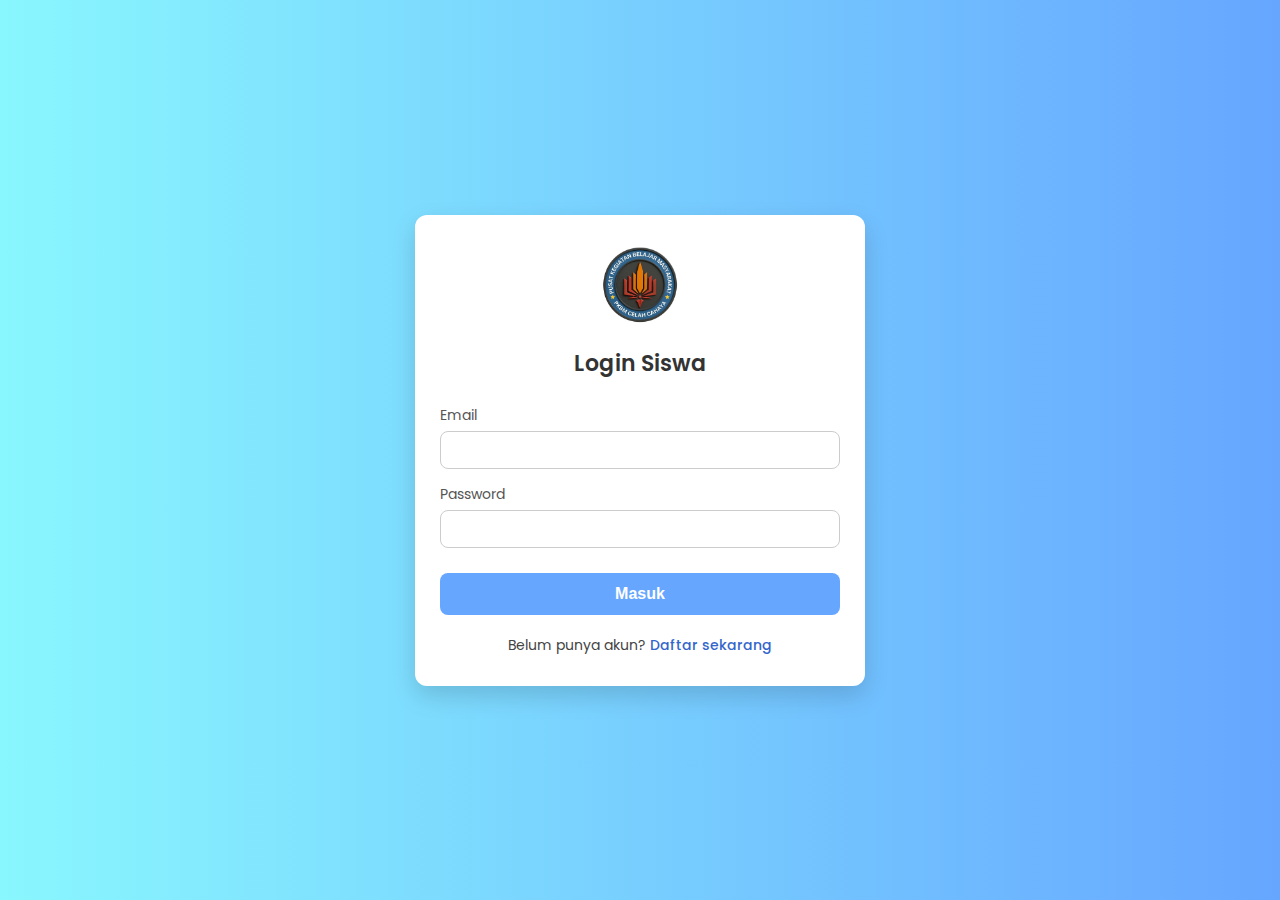
<file: login.html>
<!DOCTYPE html>
<html lang="id">
<head>
  <meta charset="UTF-8" />
  <meta name="viewport" content="width=device-width, initial-scale=1.0" />
  <title>Login | PKBM Celah Cahaya</title>
  <link href="https://fonts.googleapis.com/css2?family=Poppins:wght@400;600&display=swap" rel="stylesheet">
  <style>
    * {
      box-sizing: border-box;
      margin: 0;
      padding: 0;
    }

    body {
      font-family: 'Poppins', sans-serif;
      background: linear-gradient(to right, #89f7fe, #66a6ff);
      display: flex;
      align-items: center;
      justify-content: center;
      min-height: 100vh;
      padding: 20px;
    }

    .container {
      background: #fff;
      border-radius: 12px;
      padding: 30px 25px;
      max-width: 450px;
      width: 100%;
      box-shadow: 0 10px 25px rgba(0, 0, 0, 0.15);
      text-align: center;
    }

    .logo {
      width: 80px;
      height: 80px;
      object-fit: cover;
      margin-bottom: 15px;
      border-radius: 50%;
    }

    h2 {
      margin-bottom: 25px;
      font-weight: 600;
      font-size: 22px;
      color: #333;
    }

    form {
      text-align: left;
    }

    label {
      display: block;
      margin-top: 15px;
      font-size: 14px;
      color: #555;
    }

    input {
      width: 100%;
      padding: 10px 12px;
      margin-top: 5px;
      border: 1px solid #ccc;
      border-radius: 8px;
      font-size: 14px;
    }

    button {
      margin-top: 25px;
      width: 100%;
      padding: 12px;
      background-color: #66a6ff;
      color: white;
      border: none;
      border-radius: 8px;
      font-size: 16px;
      font-weight: 600;
      cursor: pointer;
      transition: background-color 0.3s ease;
    }

    button:hover {
      background-color: #4d8fdb;
    }

    .link-text {
      margin-top: 20px;
      font-size: 14px;
      color: #444;
    }

    .link-text a {
      color: #3366cc;
      text-decoration: none;
      font-weight: 500;
    }

    .link-text a:hover {
      text-decoration: underline;
    }

    @media (max-width: 500px) {
      .container {
        padding: 20px;
      }

      h2 {
        font-size: 20px;
      }
    }
  </style>
</head>
<body>
  <div class="container">
    <img src="asset/LOGO.jpg" alt="Logo PKBM Celah Cahaya" class="logo" />
    <h2>Login Siswa</h2>
    <form id="loginForm">
      <label for="email">Email</label>
      <input type="email" id="email" required />

      <label for="password">Password</label>
      <input type="password" id="password" required />

      <button type="submit">Masuk</button>
    </form>

    <p class="link-text">
      Belum punya akun? <a href="register.html">Daftar sekarang</a>
    </p>
  </div>

  <script type="module" src="js/firebase.js"></script>
  <script type="module" src="js/main.js"></script>
</body>
</html>
</file>
